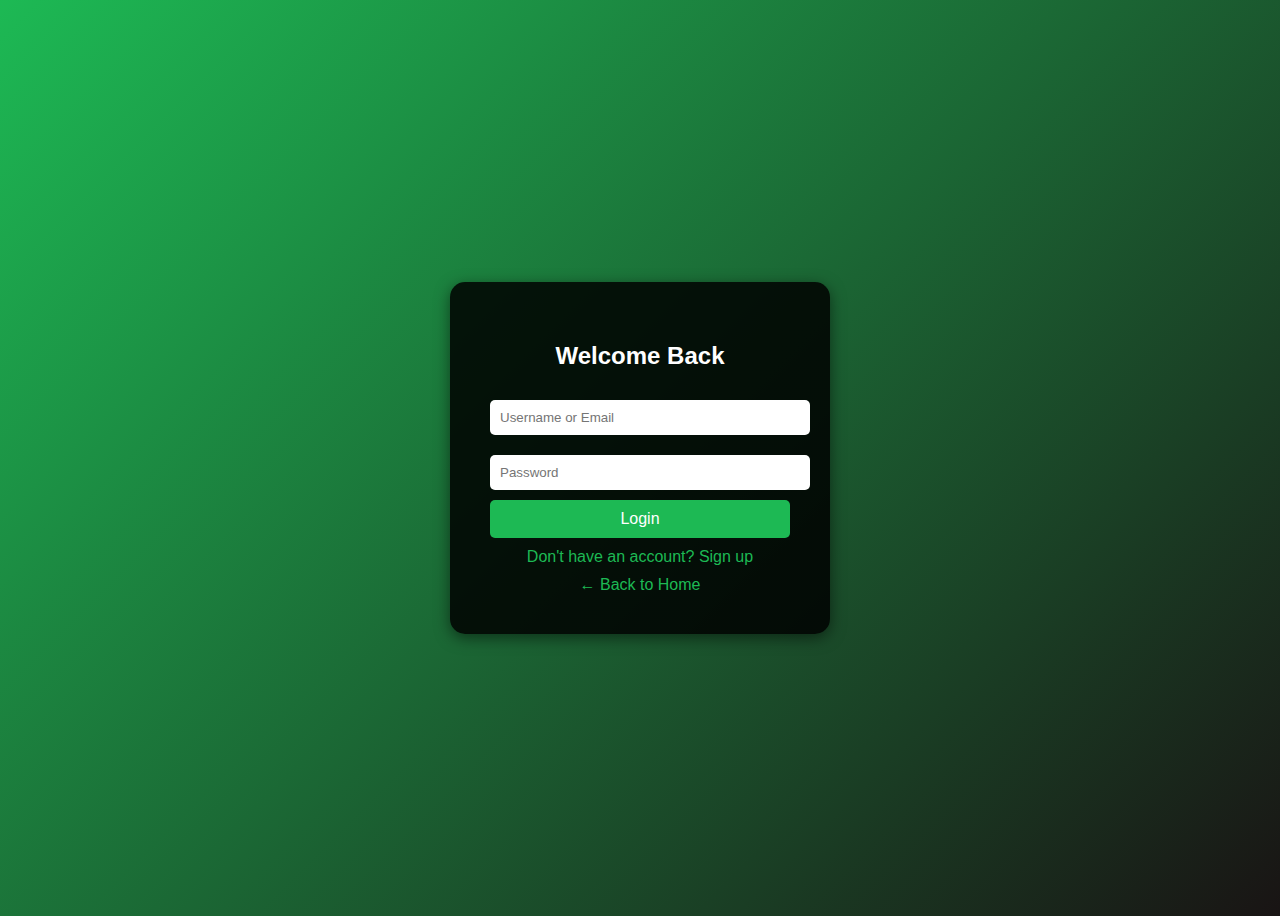
<file: login.html>
<!DOCTYPE html>
<html lang="en">
<head>
  <meta charset="UTF-8">
  <meta name="viewport" content="width=device-width, initial-scale=1.0">
  <title>Login - Spotify Clone</title>
  <style>
    body {
      background: linear-gradient(135deg, #1db954, #191414);
      font-family: Arial, sans-serif;
      display: flex;
      justify-content: center;
      align-items: center;
      height: 100vh;
      color: white;
    }

    .login-box {
      background: rgba(0, 0, 0, 0.85);
      padding: 40px;
      border-radius: 15px;
      width: 300px;
      box-shadow: 0 4px 15px rgba(0,0,0,0.5);
    }

    .login-box h2 {
      text-align: center;
      margin-bottom: 20px;
    }

    .login-box input {
      width: 100%;
      padding: 10px;
      margin: 10px 0;
      border: none;
      border-radius: 5px;
      outline: none;
    }

    .login-box button {
      width: 100%;
      background-color: #1db954;
      color: white;
      border: none;
      padding: 10px;
      border-radius: 5px;
      cursor: pointer;
      font-size: 16px;
      transition: 0.3s ease;
    }

    .login-box button:hover {
      background-color: #17a74b;
    }

    .login-box a {
      color: #1db954;
      text-decoration: none;
      display: block;
      text-align: center;
      margin-top: 10px;
    }

    .login-box a:hover {
      text-decoration: underline;
    }
  </style>
</head>
<body>

  <div class="login-box">
    <h2>Welcome Back</h2>
    <input type="text" placeholder="Username or Email" required>
    <input type="password" placeholder="Password" required>
    <button type="submit">Login</button>
    <a href="signup.html">Don't have an account? Sign up</a>
    <a href="index.html">← Back to Home</a>
  </div>

</body>
</html>
</file>
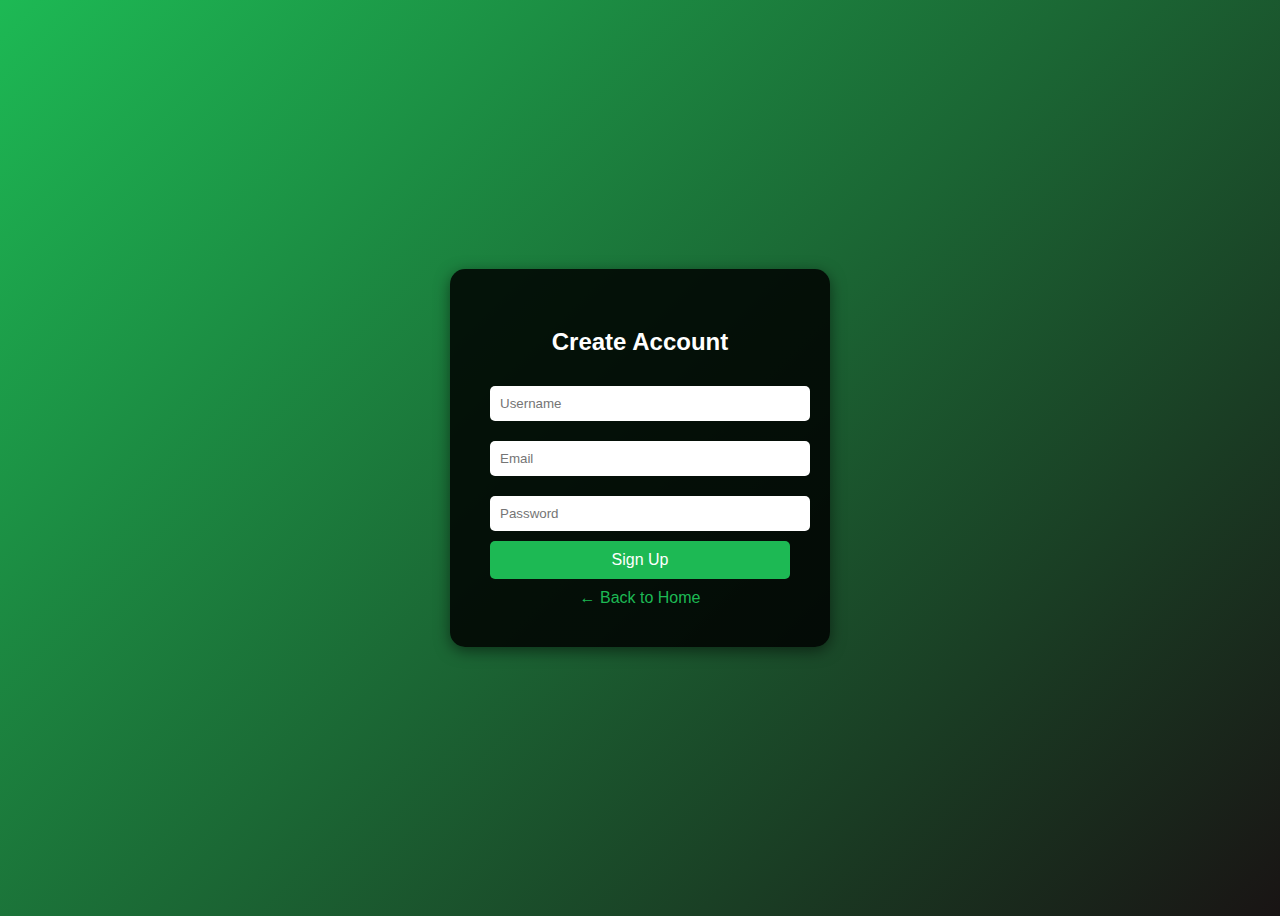
<file: signup.html>
<!DOCTYPE html>
<html lang="en">
<head>
  <meta charset="UTF-8">
  <meta name="viewport" content="width=device-width, initial-scale=1.0">
  <title>Sign Up - Spotify Clone</title>
  <style>
    body {
      background: linear-gradient(135deg, #1db954, #191414);
      font-family: Arial, sans-serif;
      display: flex;
      justify-content: center;
      align-items: center;
      height: 100vh;
      color: white;
    }
    .signup-box {
      background: rgba(0, 0, 0, 0.85);
      padding: 40px;
      border-radius: 15px;
      width: 300px;
      box-shadow: 0 4px 15px rgba(0,0,0,0.5);
    }
    .signup-box h2 {
      text-align: center;
      margin-bottom: 20px;
    }
    .signup-box input {
      width: 100%;
      padding: 10px;
      margin: 10px 0;
      border: none;
      border-radius: 5px;
    }
    .signup-box button {
      width: 100%;
      background-color: #1db954;
      color: white;
      border: none;
      padding: 10px;
      border-radius: 5px;
      cursor: pointer;
      font-size: 16px;
      transition: 0.3s ease;
    }
    .signup-box button:hover {
      background-color: #17a74b;
    }
    .signup-box a {
      color: #1db954;
      text-decoration: none;
      display: block;
      text-align: center;
      margin-top: 10px;
    }
  </style>
</head>
<body>

  <div class="signup-box">
    <h2>Create Account</h2>
    <input type="text" placeholder="Username" required>
    <input type="email" placeholder="Email" required>
    <input type="password" placeholder="Password" required>
    <button type="submit">Sign Up</button>
    <a href="index.html">← Back to Home</a>
  </div>

</body>
</html>
</file>
